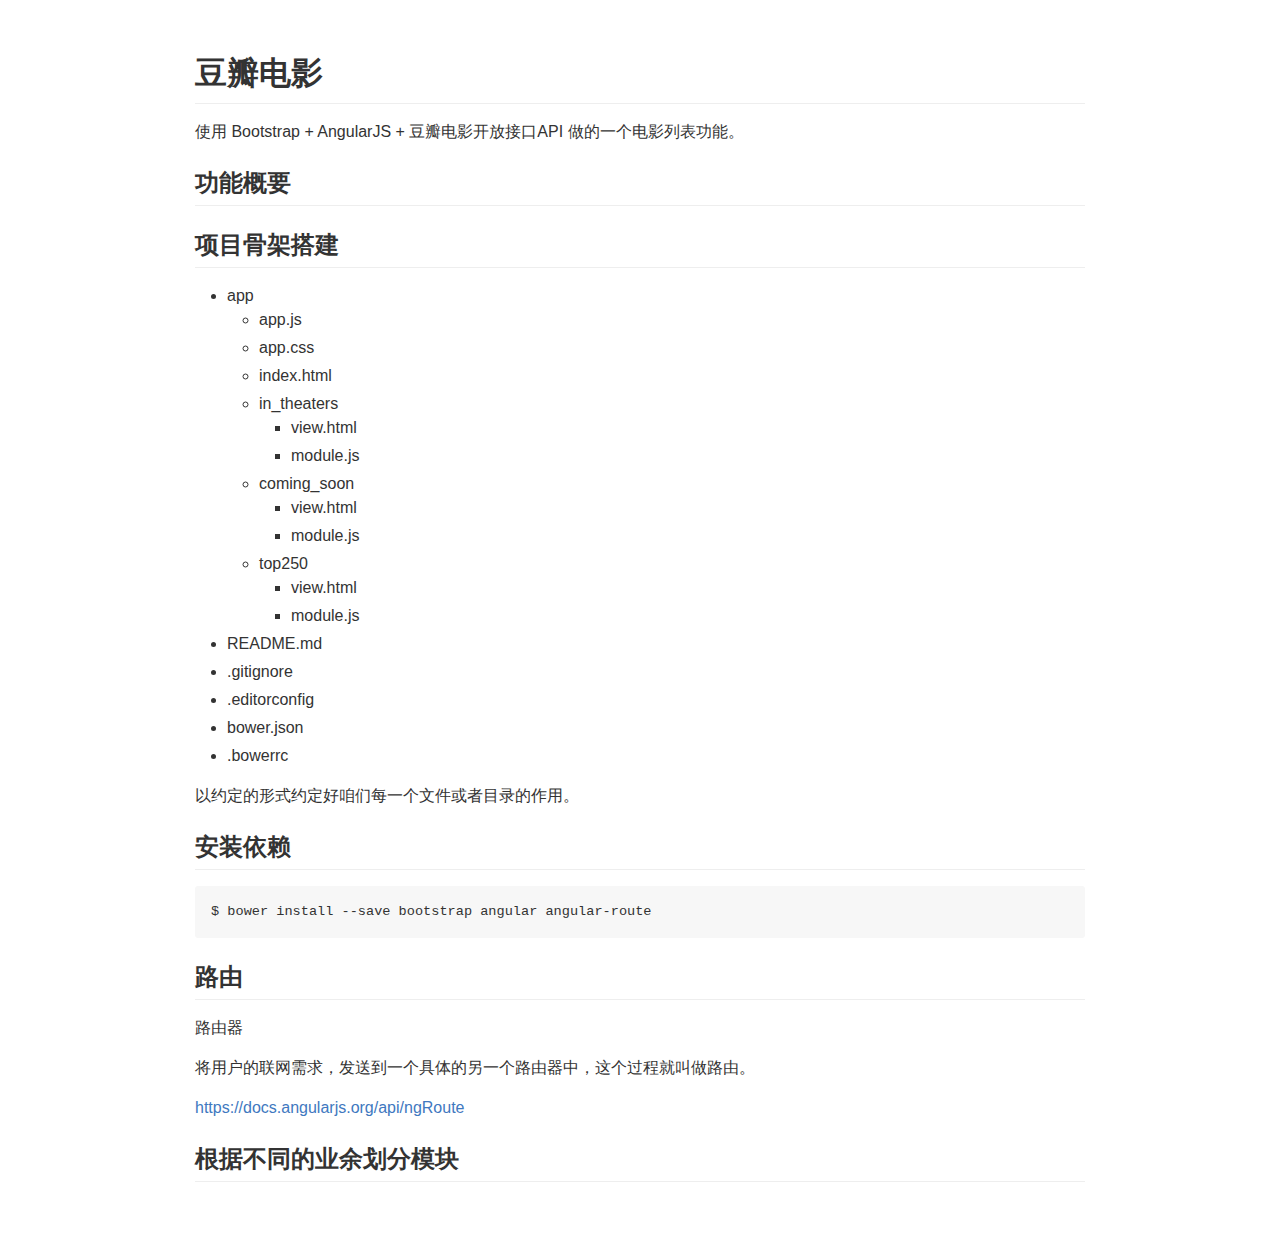
<file: README.html>
<!DOCTYPE html>
<html lang="en">

<head>
  <meta charset="UTF-8">
  <title>Markdown - iroc</title>
  <style>
    @font-face {
      font-family: octicons-link;
      src: url([data-uri]) format('woff');
    }
    
    .markdown-body {
      -ms-text-size-adjust: 100%;
      -webkit-text-size-adjust: 100%;
      line-height: 1.5;
      color: #333;
      font-family: -apple-system, BlinkMacSystemFont, "Segoe UI", Roboto, Helvetica, Arial, sans-serif, "Apple Color Emoji", "Segoe UI Emoji", "Segoe UI Symbol";
      font-size: 16px;
      line-height: 1.5;
      word-wrap: break-word;
    }
    
    .markdown-body .pl-c {
      color: #969896;
    }
    
    .markdown-body .pl-c1,
    .markdown-body .pl-s .pl-v {
      color: #0086b3;
    }
    
    .markdown-body .pl-e,
    .markdown-body .pl-en {
      color: #795da3;
    }
    
    .markdown-body .pl-smi,
    .markdown-body .pl-s .pl-s1 {
      color: #333;
    }
    
    .markdown-body .pl-ent {
      color: #63a35c;
    }
    
    .markdown-body .pl-k {
      color: #a71d5d;
    }
    
    .markdown-body .pl-s,
    .markdown-body .pl-pds,
    .markdown-body .pl-s .pl-pse .pl-s1,
    .markdown-body .pl-sr,
    .markdown-body .pl-sr .pl-cce,
    .markdown-body .pl-sr .pl-sre,
    .markdown-body .pl-sr .pl-sra {
      color: #183691;
    }
    
    .markdown-body .pl-v {
      color: #ed6a43;
    }
    
    .markdown-body .pl-id {
      color: #b52a1d;
    }
    
    .markdown-body .pl-ii {
      color: #f8f8f8;
      background-color: #b52a1d;
    }
    
    .markdown-body .pl-sr .pl-cce {
      font-weight: bold;
      color: #63a35c;
    }
    
    .markdown-body .pl-ml {
      color: #693a17;
    }
    
    .markdown-body .pl-mh,
    .markdown-body .pl-mh .pl-en,
    .markdown-body .pl-ms {
      font-weight: bold;
      color: #1d3e81;
    }
    
    .markdown-body .pl-mq {
      color: #008080;
    }
    
    .markdown-body .pl-mi {
      font-style: italic;
      color: #333;
    }
    
    .markdown-body .pl-mb {
      font-weight: bold;
      color: #333;
    }
    
    .markdown-body .pl-md {
      color: #bd2c00;
      background-color: #ffecec;
    }
    
    .markdown-body .pl-mi1 {
      color: #55a532;
      background-color: #eaffea;
    }
    
    .markdown-body .pl-mdr {
      font-weight: bold;
      color: #795da3;
    }
    
    .markdown-body .pl-mo {
      color: #1d3e81;
    }
    
    .markdown-body .octicon {
      display: inline-block;
      vertical-align: text-top;
      fill: currentColor;
    }
    
    .markdown-body a {
      background-color: transparent;
      -webkit-text-decoration-skip: objects;
    }
    
    .markdown-body a:active,
    .markdown-body a:hover {
      outline-width: 0;
    }
    
    .markdown-body strong {
      font-weight: inherit;
    }
    
    .markdown-body strong {
      font-weight: bolder;
    }
    
    .markdown-body h1 {
      font-size: 2em;
      margin: 0.67em 0;
    }
    
    .markdown-body img {
      border-style: none;
    }
    
    .markdown-body svg:not(:root) {
      overflow: hidden;
    }
    
    .markdown-body code,
    .markdown-body kbd,
    .markdown-body pre {
      font-family: monospace, monospace;
      font-size: 1em;
    }
    
    .markdown-body hr {
      box-sizing: content-box;
      height: 0;
      overflow: visible;
    }
    
    .markdown-body input {
      font: inherit;
      margin: 0;
    }
    
    .markdown-body input {
      overflow: visible;
    }
    
    .markdown-body button:-moz-focusring,
    .markdown-body [type="button"]:-moz-focusring,
    .markdown-body [type="reset"]:-moz-focusring,
    .markdown-body [type="submit"]:-moz-focusring {
      outline: 1px dotted ButtonText;
    }
    
    .markdown-body [type="checkbox"] {
      box-sizing: border-box;
      padding: 0;
    }
    
    .markdown-body * {
      box-sizing: border-box;
    }
    
    .markdown-body input {
      font-family: inherit;
      font-size: inherit;
      line-height: inherit;
    }
    
    .markdown-body a {
      color: #4078c0;
      text-decoration: none;
    }
    
    .markdown-body a:hover,
    .markdown-body a:active {
      text-decoration: underline;
    }
    
    .markdown-body strong {
      font-weight: 600;
    }
    
    .markdown-body hr {
      height: 0;
      margin: 15px 0;
      overflow: hidden;
      background: transparent;
      border: 0;
      border-bottom: 1px solid #ddd;
    }
    
    .markdown-body hr::before {
      display: table;
      content: "";
    }
    
    .markdown-body hr::after {
      display: table;
      clear: both;
      content: "";
    }
    
    .markdown-body table {
      border-spacing: 0;
      border-collapse: collapse;
    }
    
    .markdown-body td,
    .markdown-body th {
      padding: 0;
    }
    
    .markdown-body h1,
    .markdown-body h2,
    .markdown-body h3,
    .markdown-body h4,
    .markdown-body h5,
    .markdown-body h6 {
      margin-top: 0;
      margin-bottom: 0;
    }
    
    .markdown-body h1 {
      font-size: 32px;
      font-weight: 600;
    }
    
    .markdown-body h2 {
      font-size: 24px;
      font-weight: 600;
    }
    
    .markdown-body h3 {
      font-size: 20px;
      font-weight: 600;
    }
    
    .markdown-body h4 {
      font-size: 16px;
      font-weight: 600;
    }
    
    .markdown-body h5 {
      font-size: 14px;
      font-weight: 600;
    }
    
    .markdown-body h6 {
      font-size: 12px;
      font-weight: 600;
    }
    
    .markdown-body p {
      margin-top: 0;
      margin-bottom: 10px;
    }
    
    .markdown-body blockquote {
      margin: 0;
    }
    
    .markdown-body ul,
    .markdown-body ol {
      padding-left: 0;
      margin-top: 0;
      margin-bottom: 0;
    }
    
    .markdown-body ol ol,
    .markdown-body ul ol {
      list-style-type: lower-roman;
    }
    
    .markdown-body ul ul ol,
    .markdown-body ul ol ol,
    .markdown-body ol ul ol,
    .markdown-body ol ol ol {
      list-style-type: lower-alpha;
    }
    
    .markdown-body dd {
      margin-left: 0;
    }
    
    .markdown-body code {
      font-family: Consolas, "Liberation Mono", Menlo, Courier, monospace;
      font-size: 12px;
    }
    
    .markdown-body pre {
      margin-top: 0;
      margin-bottom: 0;
      font: 12px Consolas, "Liberation Mono", Menlo, Courier, monospace;
    }
    
    .markdown-body .octicon {
      vertical-align: text-bottom;
    }
    
    .markdown-body input {
      -webkit-font-feature-settings: "liga" 0;
      font-feature-settings: "liga" 0;
    }
    
    .markdown-body .form-select::-ms-expand {
      opacity: 0;
    }
    
    .markdown-body::before {
      display: table;
      content: "";
    }
    
    .markdown-body::after {
      display: table;
      clear: both;
      content: "";
    }
    
    .markdown-body>*:first-child {
      margin-top: 0 !important;
    }
    
    .markdown-body>*:last-child {
      margin-bottom: 0 !important;
    }
    
    .markdown-body a:not([href]) {
      color: inherit;
      text-decoration: none;
    }
    
    .markdown-body .anchor {
      float: left;
      padding-right: 4px;
      margin-left: -20px;
      line-height: 1;
    }
    
    .markdown-body .anchor:focus {
      outline: none;
    }
    
    .markdown-body p,
    .markdown-body blockquote,
    .markdown-body ul,
    .markdown-body ol,
    .markdown-body dl,
    .markdown-body table,
    .markdown-body pre {
      margin-top: 0;
      margin-bottom: 16px;
    }
    
    .markdown-body hr {
      height: 0.25em;
      padding: 0;
      margin: 24px 0;
      background-color: #e7e7e7;
      border: 0;
    }
    
    .markdown-body blockquote {
      padding: 0 1em;
      color: #777;
      border-left: 0.25em solid #ddd;
    }
    
    .markdown-body blockquote>:first-child {
      margin-top: 0;
    }
    
    .markdown-body blockquote>:last-child {
      margin-bottom: 0;
    }
    
    .markdown-body kbd {
      display: inline-block;
      padding: 3px 5px;
      font-size: 11px;
      line-height: 10px;
      color: #555;
      vertical-align: middle;
      background-color: #fcfcfc;
      border: solid 1px #ccc;
      border-bottom-color: #bbb;
      border-radius: 3px;
      box-shadow: inset 0 -1px 0 #bbb;
    }
    
    .markdown-body h1,
    .markdown-body h2,
    .markdown-body h3,
    .markdown-body h4,
    .markdown-body h5,
    .markdown-body h6 {
      margin-top: 24px;
      margin-bottom: 16px;
      font-weight: 600;
      line-height: 1.25;
    }
    
    .markdown-body h1 .octicon-link,
    .markdown-body h2 .octicon-link,
    .markdown-body h3 .octicon-link,
    .markdown-body h4 .octicon-link,
    .markdown-body h5 .octicon-link,
    .markdown-body h6 .octicon-link {
      color: #000;
      vertical-align: middle;
      visibility: hidden;
    }
    
    .markdown-body h1:hover .anchor,
    .markdown-body h2:hover .anchor,
    .markdown-body h3:hover .anchor,
    .markdown-body h4:hover .anchor,
    .markdown-body h5:hover .anchor,
    .markdown-body h6:hover .anchor {
      text-decoration: none;
    }
    
    .markdown-body h1:hover .anchor .octicon-link,
    .markdown-body h2:hover .anchor .octicon-link,
    .markdown-body h3:hover .anchor .octicon-link,
    .markdown-body h4:hover .anchor .octicon-link,
    .markdown-body h5:hover .anchor .octicon-link,
    .markdown-body h6:hover .anchor .octicon-link {
      visibility: visible;
    }
    
    .markdown-body h1 {
      padding-bottom: 0.3em;
      font-size: 2em;
      border-bottom: 1px solid #eee;
    }
    
    .markdown-body h2 {
      padding-bottom: 0.3em;
      font-size: 1.5em;
      border-bottom: 1px solid #eee;
    }
    
    .markdown-body h3 {
      font-size: 1.25em;
    }
    
    .markdown-body h4 {
      font-size: 1em;
    }
    
    .markdown-body h5 {
      font-size: 0.875em;
    }
    
    .markdown-body h6 {
      font-size: 0.85em;
      color: #777;
    }
    
    .markdown-body ul,
    .markdown-body ol {
      padding-left: 2em;
    }
    
    .markdown-body ul ul,
    .markdown-body ul ol,
    .markdown-body ol ol,
    .markdown-body ol ul {
      margin-top: 0;
      margin-bottom: 0;
    }
    
    .markdown-body li>p {
      margin-top: 16px;
    }
    
    .markdown-body li+li {
      margin-top: 0.25em;
    }
    
    .markdown-body dl {
      padding: 0;
    }
    
    .markdown-body dl dt {
      padding: 0;
      margin-top: 16px;
      font-size: 1em;
      font-style: italic;
      font-weight: bold;
    }
    
    .markdown-body dl dd {
      padding: 0 16px;
      margin-bottom: 16px;
    }
    
    .markdown-body table {
      display: block;
      width: 100%;
      overflow: auto;
      word-break: normal;
      word-break: keep-all;
    }
    
    .markdown-body table th {
      font-weight: bold;
    }
    
    .markdown-body table th,
    .markdown-body table td {
      padding: 6px 13px;
      border: 1px solid #ddd;
    }
    
    .markdown-body table tr {
      background-color: #fff;
      border-top: 1px solid #ccc;
    }
    
    .markdown-body table tr:nth-child(2n) {
      background-color: #f8f8f8;
    }
    
    .markdown-body img {
      max-width: 100%;
      box-sizing: content-box;
      background-color: #fff;
    }
    
    .markdown-body code {
      padding: 0;
      padding-top: 0.2em;
      padding-bottom: 0.2em;
      margin: 0;
      font-size: 85%;
      background-color: rgba(0, 0, 0, 0.04);
      border-radius: 3px;
    }
    
    .markdown-body code::before,
    .markdown-body code::after {
      letter-spacing: -0.2em;
      content: "\00a0";
    }
    
    .markdown-body pre {
      word-wrap: normal;
    }
    
    .markdown-body pre>code {
      padding: 0;
      margin: 0;
      font-size: 100%;
      word-break: normal;
      white-space: pre;
      background: transparent;
      border: 0;
    }
    
    .markdown-body .highlight {
      margin-bottom: 16px;
    }
    
    .markdown-body .highlight pre {
      margin-bottom: 0;
      word-break: normal;
    }
    
    .markdown-body .highlight pre,
    .markdown-body pre {
      padding: 16px;
      overflow: auto;
      font-size: 85%;
      line-height: 1.45;
      background-color: #f7f7f7;
      border-radius: 3px;
    }
    
    .markdown-body pre code {
      display: inline;
      max-width: auto;
      padding: 0;
      margin: 0;
      overflow: visible;
      line-height: inherit;
      word-wrap: normal;
      background-color: transparent;
      border: 0;
    }
    
    .markdown-body pre code::before,
    .markdown-body pre code::after {
      content: normal;
    }
    
    .markdown-body .pl-0 {
      padding-left: 0 !important;
    }
    
    .markdown-body .pl-1 {
      padding-left: 3px !important;
    }
    
    .markdown-body .pl-2 {
      padding-left: 6px !important;
    }
    
    .markdown-body .pl-3 {
      padding-left: 12px !important;
    }
    
    .markdown-body .pl-4 {
      padding-left: 24px !important;
    }
    
    .markdown-body .pl-5 {
      padding-left: 36px !important;
    }
    
    .markdown-body .pl-6 {
      padding-left: 48px !important;
    }
    
    .markdown-body .full-commit .btn-outline:not(:disabled):hover {
      color: #4078c0;
      border: 1px solid #4078c0;
    }
    
    .markdown-body kbd {
      display: inline-block;
      padding: 3px 5px;
      font: 11px Consolas, "Liberation Mono", Menlo, Courier, monospace;
      line-height: 10px;
      color: #555;
      vertical-align: middle;
      background-color: #fcfcfc;
      border: solid 1px #ccc;
      border-bottom-color: #bbb;
      border-radius: 3px;
      box-shadow: inset 0 -1px 0 #bbb;
    }
    
    .markdown-body:checked+.radio-label {
      position: relative;
      z-index: 1;
      border-color: #4078c0;
    }
    
    .markdown-body .task-list-item {
      list-style-type: none;
    }
    
    .markdown-body .task-list-item+.task-list-item {
      margin-top: 3px;
    }
    
    .markdown-body .task-list-item input {
      margin: 0 0.2em 0.25em -1.6em;
      vertical-align: middle;
    }
    
    .markdown-body hr {
      border-bottom-color: #eee;
    }
    
    .markdown-body {
      box-sizing: border-box;
      min-width: 200px;
      max-width: 980px;
      margin: 0 auto;
      padding: 45px;
    }
  </style>
</head>

<body>
  <article class="markdown-body">
    <h1><a name="豆瓣电影" class="anchor" href="#豆瓣电影"><span class="header-link"></span></a>豆瓣电影</h1><p>使用 Bootstrap + AngularJS + 豆瓣电影开放接口API 做的一个电影列表功能。</p>
<h2><a name="功能概要" class="anchor" href="#功能概要"><span class="header-link"></span></a>功能概要</h2><h2><a name="项目骨架搭建" class="anchor" href="#项目骨架搭建"><span class="header-link"></span></a>项目骨架搭建</h2><ul>
<li>app<ul>
<li>app.js</li>
<li>app.css</li>
<li>index.html</li>
<li>in_theaters<ul>
<li>view.html</li>
<li>module.js</li>
</ul>
</li>
<li>coming_soon<ul>
<li>view.html</li>
<li>module.js</li>
</ul>
</li>
<li>top250<ul>
<li>view.html</li>
<li>module.js</li>
</ul>
</li>
</ul>
</li>
<li>README.md</li>
<li>.gitignore</li>
<li>.editorconfig</li>
<li>bower.json</li>
<li>.bowerrc</li>
</ul>
<p>以约定的形式约定好咱们每一个文件或者目录的作用。</p>
<h2><a name="安装依赖" class="anchor" href="#安装依赖"><span class="header-link"></span></a>安装依赖</h2><pre><code class="lang-bash">$ bower install --save bootstrap angular angular-route
</code></pre>
<h2><a name="路由" class="anchor" href="#路由"><span class="header-link"></span></a>路由</h2><p>路由器</p>
<p>将用户的联网需求，发送到一个具体的另一个路由器中，这个过程就叫做路由。</p>
<p><a href="https://docs.angularjs.org/api/ngRoute">https://docs.angularjs.org/api/ngRoute</a></p>
<h2><a name="根据不同的业余划分模块" class="anchor" href="#根据不同的业余划分模块"><span class="header-link"></span></a>根据不同的业余划分模块</h2>
  </article>
</body>

</html>
</file>
